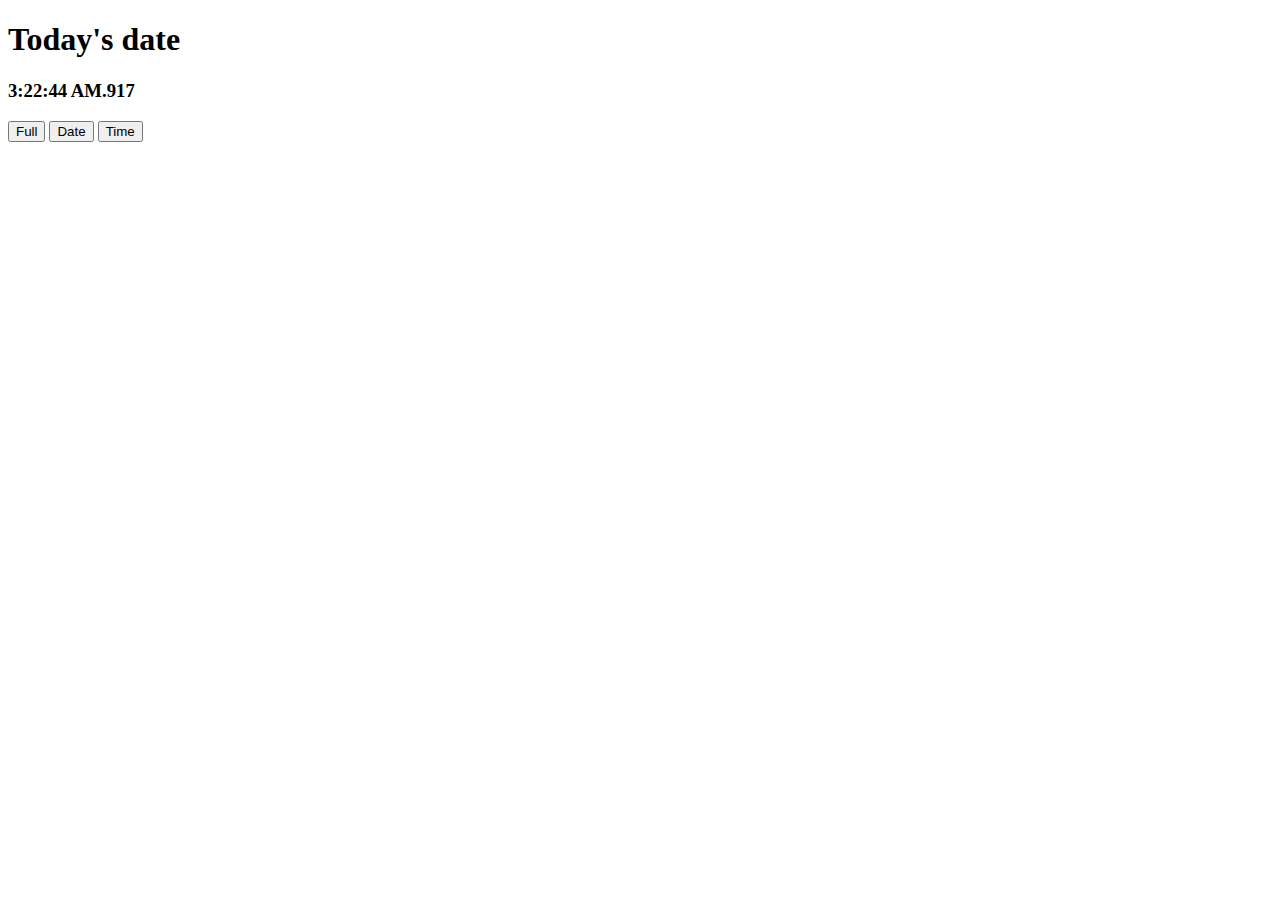
<file: date.js/index.html>
<!doctype html>
<html lang="en">
  <head>
    <meta charset="utf-8">
    <meta name="viewport" content="width=device-width, initial-scale=1">
    <title>Notes || JS</title>
    <link href="https://cdn.jsdelivr.net/npm/bootstrap@5.3.2/dist/css/bootstrap.min.css" rel="stylesheet" integrity="sha384-T3c6CoIi6uLrA9TneNEoa7RxnatzjcDSCmG1MXxSR1GAsXEV/Dwwykc2MPK8M2HN" crossorigin="anonymous">
    <link rel="stylesheet" href="https://cdn.jsdelivr.net/npm/bootstrap-icons@1.11.1/font/bootstrap-icons.css">
    <style>
        
    </style>
  </head>
  <body class="bg-dark text-light">
    <div class="container w-50 pt-5 mt-5" >
        <h1>Today's date</h1>
        
        <div class="text-bg-light p-3 text-center rounded">
          <h3 class="output mb-3" id="output"> </h3>
          
          <div class="d-flex mb-2 justify-content-around">
            <button class="btn btn-sm btn-primary px-4" id="full">Full</button>
            <button class="btn btn-sm btn-success px-4" id="date">Date</button>
            <button class="btn btn-sm btn-danger px-4" id="time">Time</button>
          </div>
        </div>
    </div>

    <script src="app.js"></script>
    <script src="https://cdn.jsdelivr.net/npm/bootstrap@5.3.2/dist/js/bootstrap.bundle.min.js" integrity="sha384-C6RzsynM9kWDrMNeT87bh95OGNyZPhcTNXj1NW7RuBCsyN/o0jlpcV8Qyq46cDfL" crossorigin="anonymous"></script>
  </body>
</html>
</file>
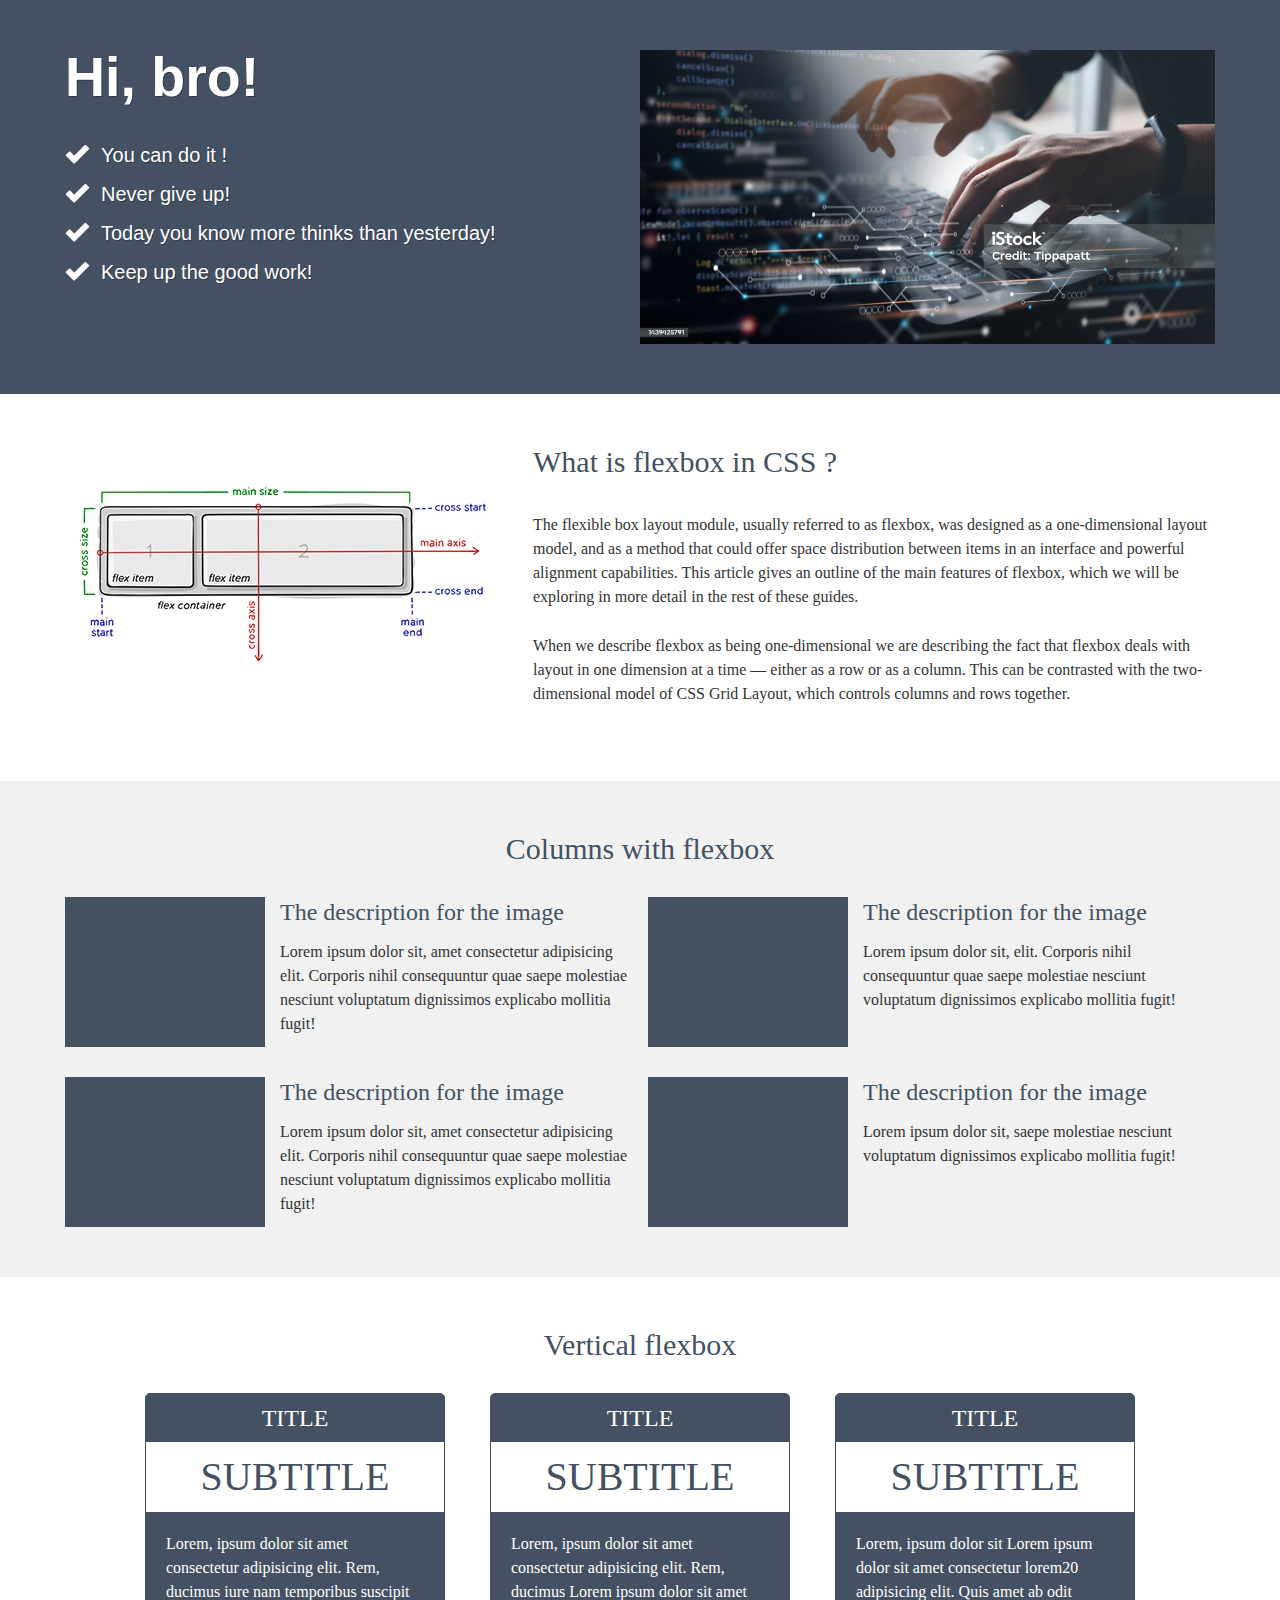
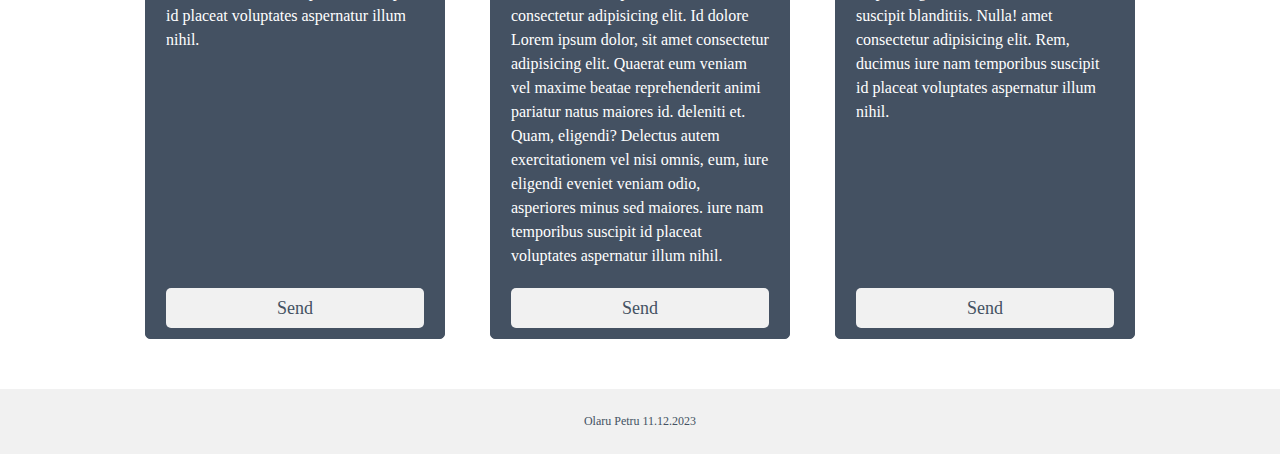
<file: flexbox-practice/index.html>
<!DOCTYPE html>
<html lang="en">
<head>
    <meta charset="UTF-8">
    <meta name="viewport" content="width=device-width, initial-scale=1.0">
    <title>Flexbox</title>
    <link rel="stylesheet" href="style.css">
</head>
<body>
    <div class="wrapper">
        <div class="content">
            <div class="hi">
               <div class="container">
                    <div class="hi__row">
                        <div class="hi__body">
                            <h2 class="hi__title">
                                Hi, bro!
                            </h2>
                            <ul class="hi__list">
                                <li>You can do it !</li>
                                <li>Never give up!</li>
                                <li>Today you know more thinks than yesterday!</li>
                                <li>Keep up the good work!</li>
                            </ul>
                        </div>
                        <div class="hi__img">
                            <img src="img/image.jpg" alt="">
                        </div>
                    </div>
               </div> 
            </div>
            <div class="what">
                <div class="container">
                    <div class="what__row">
                        <div class="what__img">
                            <img src="img/image_2.jpg" alt="">
                        </div>
                        <div class="what__body">
                            <div class="what__title title">
                                What is flexbox in CSS ?
                            </div>
                            <div class="what__text">
                                <p>
                                    The flexible box layout module, usually referred to as flexbox, was designed as a one-dimensional layout model, and as a
                                    method that could offer space distribution between items in an interface and powerful alignment capabilities. This
                                    article gives an outline of the main features of flexbox, which we will be exploring in more detail in the rest of these
                                    guides.
                                </p>
                                <p>
                                    When we describe flexbox as being one-dimensional we are describing the fact that flexbox deals with layout in one
                                    dimension at a time — either as a row or as a column. This can be contrasted with the two-dimensional model of CSS Grid
                                    Layout, which controls columns and rows together.
                                </p>
                            </div>
                        </div>
                    </div>
                </div>
            </div>
            <div class="columns">
                <div class="container">
                    <div class="columns__title title">
                        Columns with flexbox
                    </div>
                    <div class="columns__row">
                        <div class="columns__column">
                            <div class="columns__item item">
                                <div class="item__row">
                                    <div class="item__img">
                                        <img src="img/image_3.jpg" alt="">
                                    </div>
                                    <div class="item__body">
                                        <div class="item__title">The description for the image</div>
                                        <div class="item__text">Lorem ipsum dolor sit, amet consectetur adipisicing elit. Corporis nihil consequuntur quae saepe molestiae nesciunt voluptatum dignissimos explicabo mollitia fugit!</div>
                                    </div>
                                </div>
                            </div>
                        </div>
                        <div class="columns__column">
                            <div class="columns__item item">
                                <div class="item__row">
                                    <div class="item__img">
                                        <img src="img/image_3.jpg" alt="">
                                    </div>
                                    <div class="item__body">
                                        <div class="item__title">The description for the image</div>
                                        <div class="item__text">Lorem ipsum dolor sit,  elit. Corporis nihil consequuntur quae saepe molestiae nesciunt voluptatum dignissimos explicabo mollitia fugit!</div>
                                    </div>
                                </div>
                            </div>
                        </div>
                        <div class="columns__column">
                            <div class="columns__item item">
                                <div class="item__row">
                                    <div class="item__img">
                                        <img src="img/image_3.jpg" alt="">
                                    </div>
                                    <div class="item__body">
                                        <div class="item__title">The description for the image</div>
                                        <div class="item__text">Lorem ipsum dolor sit, amet consectetur adipisicing elit. Corporis nihil consequuntur quae saepe molestiae nesciunt voluptatum dignissimos explicabo mollitia fugit!</div>
                                    </div>
                                </div>
                            </div>
                        </div>
                        <div class="columns__column">
                            <div class="columns__item item">
                                <div class="item__row">
                                    <div class="item__img">
                                        <img src="img/image_3.jpg" alt="">
                                    </div>
                                    <div class="item__body">
                                        <div class="item__title">The description for the image</div>
                                        <div class="item__text">Lorem ipsum dolor sit,  saepe molestiae nesciunt voluptatum dignissimos explicabo mollitia fugit!</div>
                                    </div>
                                </div>
                            </div>
                        </div>
                    </div>
                </div>
            </div>
            <div class="vertical">
                <div class="container">
                    <div class="vertical__title title ">Vertical flexbox</div>
                    <div class="vertical__body">
                        <div class="vertical__row">
                            <div class="vertical__column">
                                <div class="vertical__item">
                                    <div class="vertical__label">Title</div>
                                    <div class="vertical__subtitle">Subtitle</div>
                                    <div class="vertical__text">Lorem, ipsum dolor sit amet consectetur adipisicing elit. Rem, ducimus iure nam temporibus suscipit id placeat voluptates aspernatur illum nihil.</div>
                                    <a class="vertical__btn">Send</a>
                                </div>
                            </div>
                            <div class="vertical__column">
                                <div class="vertical__item">
                                    <div class="vertical__label">Title</div>
                                    <div class="vertical__subtitle">Subtitle</div>
                                    <div class="vertical__text">Lorem, ipsum dolor sit amet consectetur adipisicing elit. Rem, ducimus Lorem ipsum dolor sit amet consectetur adipisicing elit. Id dolore Lorem ipsum dolor, sit amet consectetur adipisicing elit. Quaerat eum veniam vel maxime beatae reprehenderit animi pariatur natus maiores id. deleniti et. Quam, eligendi? Delectus autem exercitationem vel nisi omnis, eum, iure eligendi eveniet veniam odio, asperiores minus sed maiores. iure nam temporibus suscipit id placeat voluptates aspernatur illum nihil.</div>
                                    <a class="vertical__btn">Send</a>
                                </div>
                            </div>
                            <div class="vertical__column">
                                <div class="vertical__item">
                                    <div class="vertical__label">Title</div>
                                    <div class="vertical__subtitle">Subtitle</div>
                                    <div class="vertical__text">Lorem, ipsum dolor sit Lorem ipsum dolor sit amet consectetur lorem20 adipisicing elit. Quis amet ab odit suscipit blanditiis. Nulla! amet consectetur adipisicing elit. Rem, ducimus iure nam temporibus suscipit id placeat voluptates aspernatur illum nihil.</div>
                                    <a class="vertical__btn">Send</a>
                                </div>
                            </div>
                        </div>
                    </div>
                </div>
            </div>
        </div>
        <footer class="footer">
            <div class="container">
                <div class="footer__row">
                    <div class="footer__text">
                        Olaru Petru 11.12.2023
                    </div>
                </div>
            </div>
        </footer>
    </div>
</body>
</html>
</file>
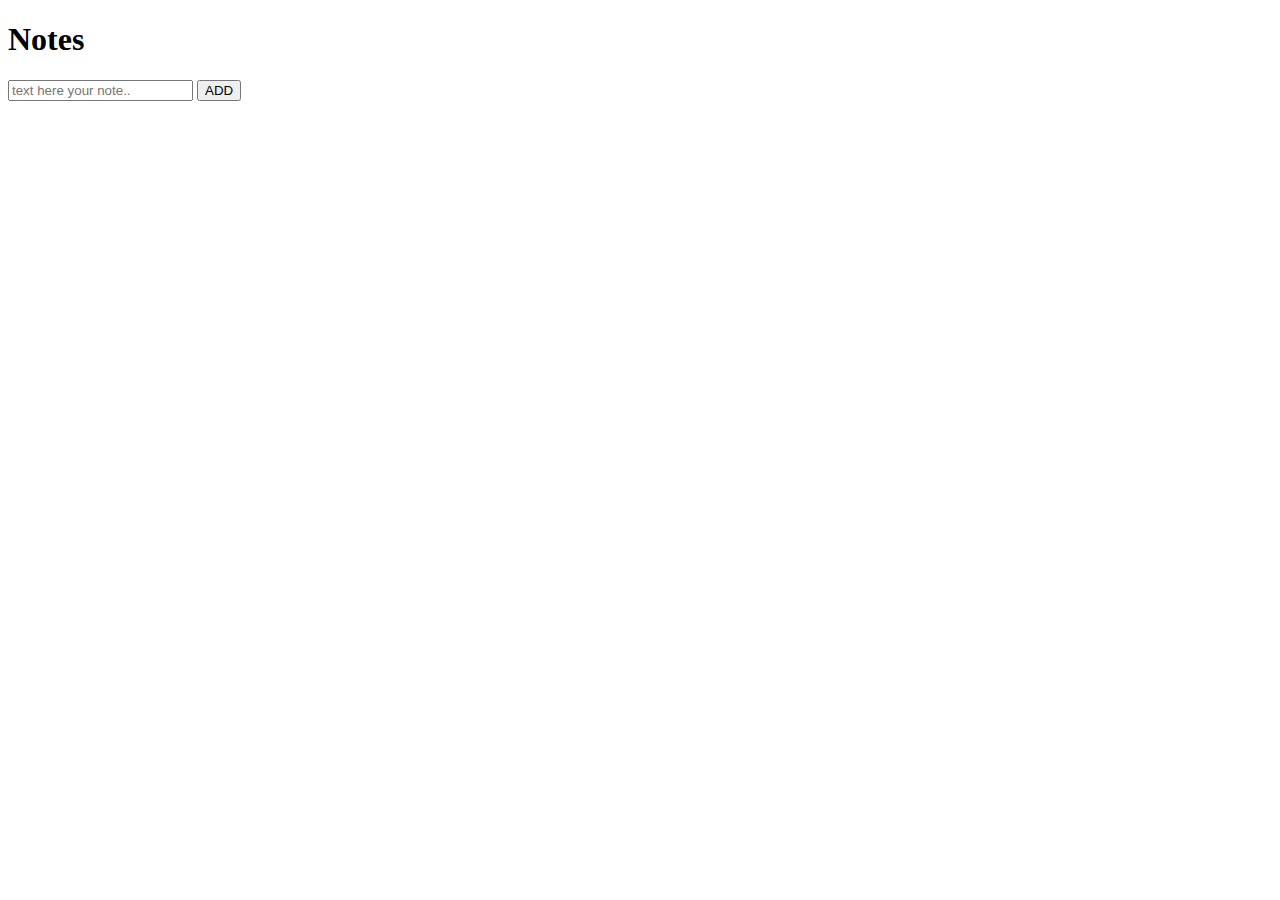
<file: notes with array.js/index.html>
<!doctype html>
<html lang="en">
  <head>
    <meta charset="utf-8">
    <meta name="viewport" content="width=device-width, initial-scale=1">
    <title>Notes || JS</title>
    <link href="https://cdn.jsdelivr.net/npm/bootstrap@5.3.2/dist/css/bootstrap.min.css" rel="stylesheet" integrity="sha384-T3c6CoIi6uLrA9TneNEoa7RxnatzjcDSCmG1MXxSR1GAsXEV/Dwwykc2MPK8M2HN" crossorigin="anonymous">
    <link rel="stylesheet" href="https://cdn.jsdelivr.net/npm/bootstrap-icons@1.11.1/font/bootstrap-icons.css">
    <style>
        span.btn{
            color: white;
        }
    </style>
  </head>
  <body class="bg-dark text-light">
    <div class="container w-50 pt-5 mt-5" >
        <h1>Notes</h1>
        <input type="text"
                class="form-control mb-2"
                placeholder="text here your note.."
                id="title">
        <button class="btn btn-outline-info w-100 mb-2" id="btn_add"
                onclick = "renderBtn()">
            ADD
        </button>
        <ul class="list-group list-group-flush" id="list"></ul>
    </div>


    <script src="app.js"></script>
    <script src="https://cdn.jsdelivr.net/npm/bootstrap@5.3.2/dist/js/bootstrap.bundle.min.js" integrity="sha384-C6RzsynM9kWDrMNeT87bh95OGNyZPhcTNXj1NW7RuBCsyN/o0jlpcV8Qyq46cDfL" crossorigin="anonymous"></script>
  </body>
</html>
</file>
<file: flexbox-practice/style.css>
:root {
    --color-1: #445161;
    --color-2: #445162;
    --color-3w: #f1f1f1;
}
*,
*::after,
*::before {
    margin: 0;
    padding: 0;
    border: 0;
    box-sizing: border-box;
}
a {
    text-decoration: none;
    color: #999;
}
ul,
ol,
li {
    list-style: none;
}
img {
    vertical-align: top;
}
body {
    height: 100%;
    line-height: 1;
    margin: 0;
    padding: 0;
    font-family: Montserrat;
}
h2{
    margin: 0;
    margin-bottom: 38px;
}
.title {
    color: var(--color-1);
    font-size: 30px;
    line-height: 36px;
}
@media (max-width:900px){
    .title {
            font-size: 24px;
        }
}
@media (max-width:600px){
    .title {
            font-size: 22px;
        }
}
.container {
    max-width: 1180px;
    padding: 0 15px;
    margin: 0 auto;
}

/*----1st content-----*/
.wrapper {
    min-height: 100%;
    overflow: hidden;

    display: flex;
    flex-direction: column;
}
.content {
    flex: 1 1 auto;
}
.hi {
    background-color: var(--color-2);
    padding: 50px 0;
    font-family: Arial, Helvetica, sans-serif;
}
.hi__row {
    display: flex;
    justify-content: space-between;
}
.hi__body {
    font-size: 37px;
    color: #fff;
    padding-right: 30px;
}
.hi__img{
    max-width: 50%;
    max-height: 50%;
}
.hi__img img{
    width: 100%;
    height: 100%;
    
}

.hi__title {
    text-shadow: 1px 1px 0 rgba(0,0,0,0.3);
}
.hi__list li{
    background: url(img/icons/icon.png) 0 1px no-repeat;
    text-shadow: 1px 1px 0 rgba(0, 0, 0, 0.3);
    font-size: 20px;
    padding-left: 36px;
    margin-bottom: 17px;
    line-height: 22px;
}
.hi__list li:last-child{
    margin-bottom: 0;
}


@media (max-width:940px) {
    .hi{
        padding-top: 15px;
    }
    .hi__row {
        display: inline-block;
        position: relative;
        width: 99vw;
    }
    .hi__body {
        font-size: 27px;
        color: #fff;
        padding-right: 20px;
    }
    .hi__title{
        margin: 12px 0 20px 0;
    }
    .hi__list li {
        font-size: 17px;
        padding-left: 36px;
        margin-bottom: 13px;
        line-height: 17px;
        background-size: 19px;
    }
    .hi__img {
        position: absolute;
        top: 4vh;
        right: -5vw;
    }
    .hi__img img {
        width: 80%;
        height: 80%;
    }
}
@media (max-width:700px) {
    .hi{
        padding-top: 15px;
        background: url(img/image.jpg) 0 1px no-repeat;
        background-size: cover;
        opacity: 0.94;
        background-position:  0 -5px;
    }
    .hi__row {
        width: 100%;
        height: 100%;
    }
    .hi__body {
        font-size: 23px;
        color: #fff;
        padding-right: 26px;
    }
    .hi__title{
        margin: 19px 0;
    }
    .hi__list li {
        font-size: 18px;
        padding-left: 26px;
        margin-bottom: 13px;
        line-height: 14px;
        background-size: 15px;
        text-shadow: #111 1px 1px;
    }
    .hi__img img {
        display: none;
    }
}

/*--------what----------*/
.what {
    padding: 50px 0;
}
.what__row {
    display: flex;
}
.what__img {
    flex: 0 0 430px; /* don't expand , don't shrink , fixed width 430px*/
    margin-top: 3%;
}
.what__img img{
    max-width: 100%;
}
.what__body {
    flex: 1 1 auto; /*can grow ,can shrink */
    padding-left: 38px;
}
.what__title {
    margin-bottom: 33px ;
}
.what__text p{
    color: #333333;
    font-size: 16px;
    line-height: 24px;
    margin-bottom: 25px;
}
@media (max-width:940px) {
    .what {
        padding: 50px 0 30px 0;
    }
    .what__row {
        flex-direction: column;
    }
    .what__img {
        flex: 1 1 auto;
        margin: 5% 0 3% 0;
        text-align: center;
        order: 2;
    }
    .what__body {
        flex: 1 1 auto;
        padding-left: 0px;
        order: 1;
    }
    .what__title {
        margin: -20px 0 15px 0;
    }
}

/*----- 2nd content -----*/
.columns {
    background-color: var(--color-3w);
    padding: 50px 0 20px 0;
}
.columns__title {
    text-align: center;
    margin-bottom: 30px;
}
.columns__row {
    display: flex;
    flex-wrap: wrap;
    margin: 0 -8px; /* spacing the columns 8px, because inter-columns distance is 16px*/
}
.columns__column {
    flex: 0 1 50%;
    margin-bottom: 30px;
    padding: 0 8px; /* spacing the columns */
}
.item__row {
    display: flex;
}
.item__img {
    flex: 0 0 200px;
}
.item__body {
    flex: 1 1 auto;
    padding-left: 15px;
}
.item__title {
    color: var(--color-1);
    font-size: 24px;
    line-height: 30px;
    margin-bottom: 13px;
}
.item__text {
    color: #333333;
    font-size: 16px;
    line-height: 24px;
}
@media (max-width:1070px){
    .columns {
        background-color: var(--color-3w);
        padding: 30px 0 20px 0;
    }
    .columns__row {
        flex-direction: column;
    }
    .columns__title {
        text-align: left;
    }
    .item__title {
        font-size: 20px;
        line-height: 24px;
        margin-bottom: 10px;
    }
}
@media (max-width:550px){
    .item__row {
        display: flex;
        flex-direction: column;
    }
    .item__img {
        flex: 1 1 auto;
        text-align: center;
        margin-bottom: 20px;
    }
    .item__title {
        font-size: 20px;
        line-height: 24px;
        margin-bottom: 10px;
        text-align: center;
    }
    .item__text{
        text-align: center;
        margin-bottom: 30px;
    }

}

/* ------  content with buttons -----*/
.vertical {
    padding: 50px 0;
}
.vertical__title {
    text-align: center;
    margin-bottom: 30px;
}
.vertical__body {
    max-width: 990px;
    margin: 0 auto;
}
.vertical__row {
    display: flex;
    margin: 0px -22.5px; /* spacing the columns 22.5px because inter-columns distance is 45px*/
}
.vertical__column {
    flex: 0 1 33.333%;
     padding: 0 22.5px; /* spacing the columns */
     display: flex;
}
.vertical__item {
    background-color: var(--color-2);
    color: white;
    border-radius: 5px;
    border: 1px solid var(--color-2);
    display: flex;
    flex-direction: column;
}
.vertical__label{
    text-align: center;
    font-size: 24px;
    text-transform: uppercase;
    padding: 12px 0;
}
.vertical__subtitle {
    text-align: center;
    font-size: 40px;
    text-transform: uppercase;
    padding: 15px 0;
    background-color: #fff;
    color: var(--color-2);
}
.vertical__text {
    padding: 20px;
    font-size: 16px;
    line-height: 24px;
    flex: 1 1 auto;
}
.vertical__btn {
    cursor: pointer;
    display: block;
    margin: 0 20px;
    background-color: var(--color-3w);
    line-height: 40px;
    text-align: center;
    color: var(--color-2);
    border-radius: 5px;
    font-size: 18px;
    margin-bottom: 10px;
}
.vertical__btn:hover{
    background-color: #ccc;
    transition: 1s;
}
@media (max-width:940px){
    .vertical {
            padding: 30px 0;
        }
    .vertical__title {
        margin-bottom: 30px;
    }
    .vertical__row {
        display: flex;
        flex-direction: column;
        margin: 0px ;
    }
    .vertical__column{
        margin-bottom: 50px;
    }
    .vertical__label {
        font-size: 20px;
    }
    .vertical__subtitle {
        font-size: 25px;
    }
    .vertical__text {
        font-size: 14px;
        line-height: 24px;
    }
    .vertical__column:last-child {
        margin-bottom: 0px;
    }
}


/*------footer ------*/
.footer {
    background-color: var(--color-3w);
}
.footer__row {
    display: flex;
    height: 65px;
    align-items: center;
    justify-content: center;
}
.footer__text {
    color: var(--color-2);
    font-size: 12px;
}
</file>
